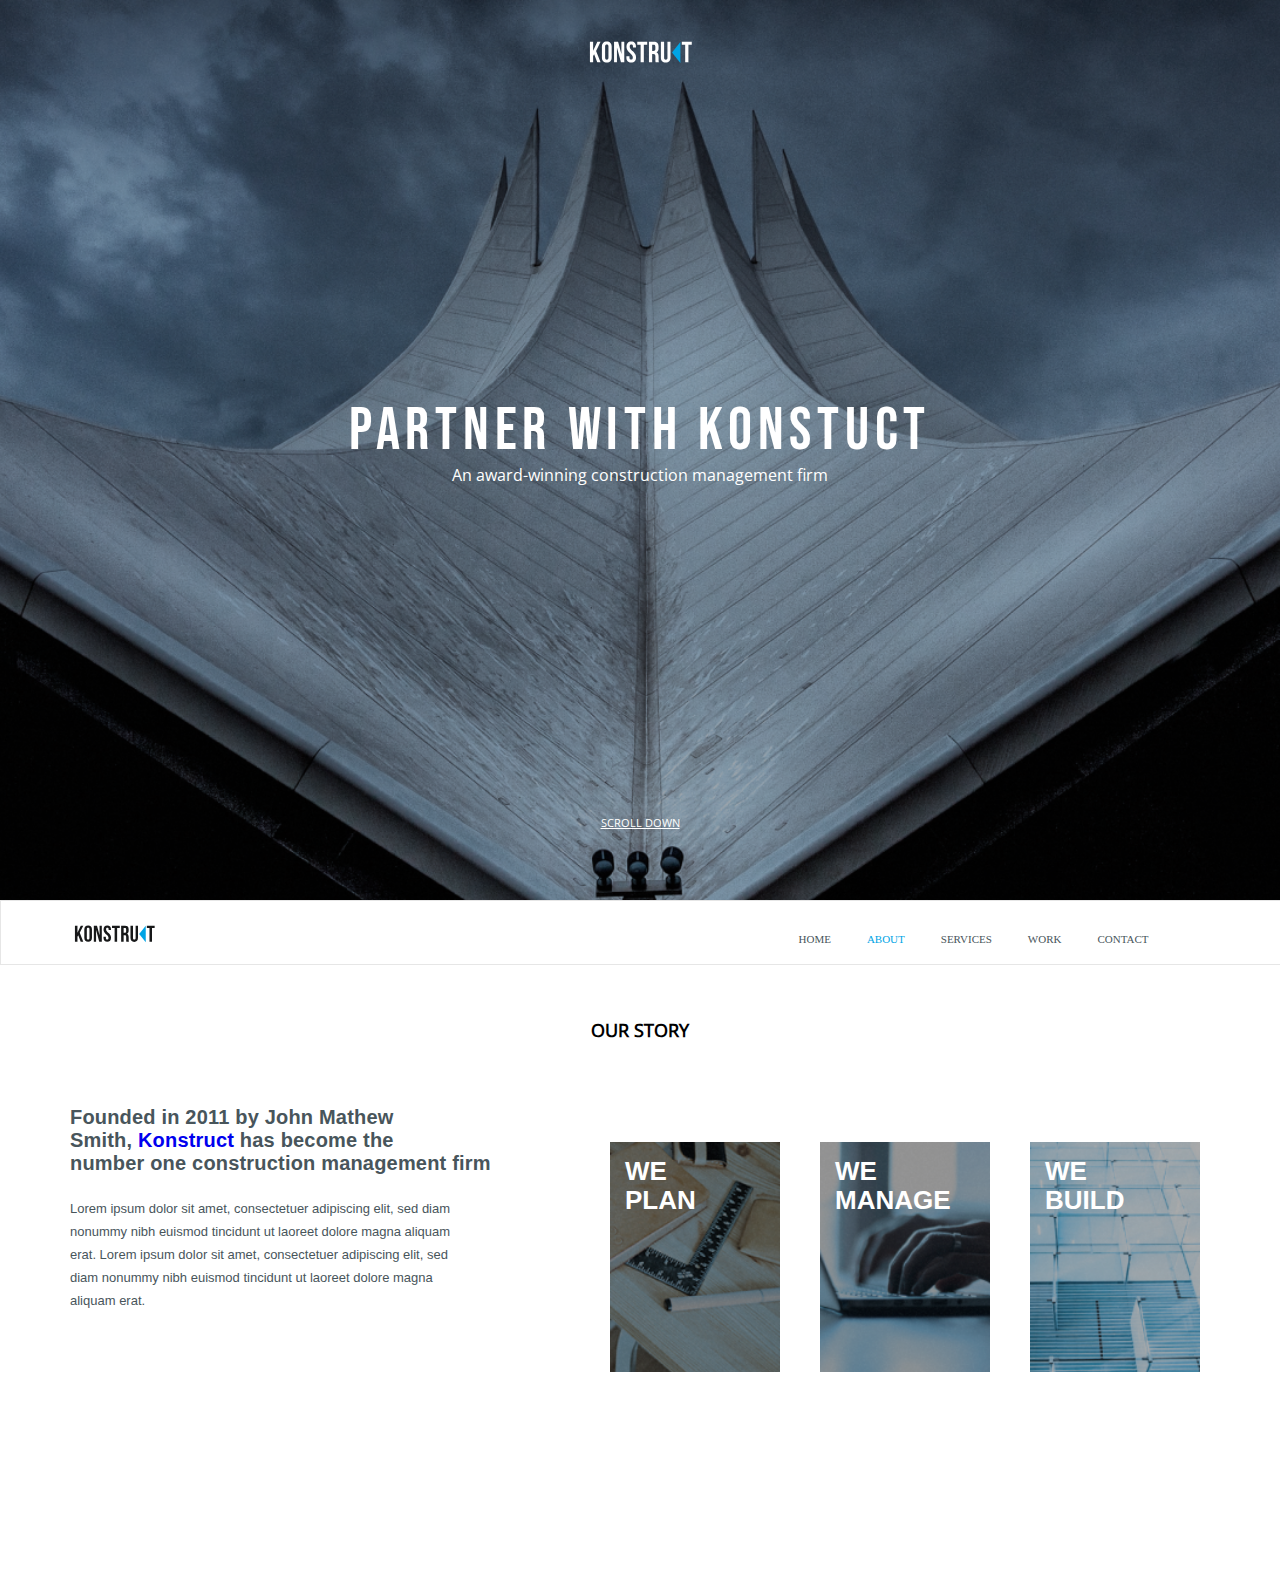
<file: index.html>
<!doctype html>
<html lang="en" xmlns="http://www.w3.org/1999/html">
<head>
    <meta charset="UTF-8">
    <meta name="viewport"
          content="width=device-width, user-scalable=no, initial-scale=1.0, maximum-scale=1.0, minimum-scale=1.0">
    <meta http-equiv="X-UA-Compatible" content="ie=edge">
    <title>Document</title>
    <link rel="stylesheet" href="./assets/style/style.css">
</head>
<body>
<section class="hero" id="hero">
    <svg width="103" height="23" viewBox="0 0 103 23" fill="none" xmlns="http://www.w3.org/2000/svg">
        <path fill-rule="evenodd" clip-rule="evenodd" d="M5.13178 13.1602L4.1365 15.0336V21.3273H0.916504V0.836356H4.1365V9.76454L8.35178 0.836356H11.5718L7.09305 9.96945L11.5718 21.3273H8.26396L5.13178 13.1602ZM16.1174 16.6144C16.1174 17.3559 16.2686 17.878 16.5711 18.1804C16.8736 18.4829 17.2785 18.6342 17.7859 18.6342C18.2933 18.6342 18.6982 18.4829 19.0007 18.1804C19.3032 17.878 19.4544 17.3559 19.4544 16.6144V5.54926C19.4544 4.80768 19.3032 4.28566 19.0007 3.98317C18.6982 3.68069 18.2933 3.52945 17.7859 3.52945C17.2785 3.52945 16.8736 3.68069 16.5711 3.98317C16.2686 4.28566 16.1174 4.80768 16.1174 5.54926V16.6144ZM12.8975 5.75417C12.8975 4.09538 13.317 2.82203 14.1562 1.93408C14.9954 1.04614 16.2053 0.602173 17.786 0.602173C19.3667 0.602173 20.5767 1.04614 21.4158 1.93408C22.255 2.82203 22.6746 4.09538 22.6746 5.75417V16.4094C22.6746 18.0682 22.255 19.3416 21.4158 20.2295C20.5767 21.1175 19.3667 21.5614 17.786 21.5614C16.2053 21.5614 14.9954 21.1175 14.1562 20.2295C13.317 19.3416 12.8975 18.0682 12.8975 16.4094V5.75417ZM27.9518 6.48599V21.3273H25.0538V0.836356H29.0935L32.4013 13.1016V0.836356H35.27V21.3273H31.9622L27.9518 6.48599ZM37.5034 5.75417C37.5034 4.09538 37.8985 2.82203 38.6889 1.93408C39.4793 1.04614 40.6648 0.602173 42.2455 0.602173C43.8263 0.602173 45.0118 1.04614 45.8022 1.93408C46.5925 2.82203 46.9877 4.09538 46.9877 5.75417V6.39817H43.9434V5.54926C43.9434 4.80768 43.8019 4.28566 43.5189 3.98317C43.2359 3.68069 42.8408 3.52945 42.3334 3.52945C41.826 3.52945 41.4308 3.68069 41.1478 3.98317C40.8648 4.28566 40.7234 4.80768 40.7234 5.54926C40.7234 6.25181 40.8795 6.87141 41.1917 7.40808C41.504 7.94475 41.8943 8.45214 42.3626 8.93026C42.831 9.40839 43.3335 9.8865 43.8702 10.3646C44.4068 10.8428 44.9094 11.3648 45.3777 11.9307C45.8461 12.4967 46.2364 13.1407 46.5486 13.8627C46.8609 14.5848 47.017 15.4337 47.017 16.4094C47.017 18.0682 46.6121 19.3416 45.8022 20.2295C44.9923 21.1175 43.797 21.5614 42.2163 21.5614C40.6355 21.5614 39.4402 21.1175 38.6304 20.2295C37.8205 19.3416 37.4155 18.0682 37.4155 16.4094V15.1507H40.4599V16.6144C40.4599 17.3559 40.6111 17.8731 40.9136 18.1658C41.2161 18.4585 41.621 18.6049 42.1284 18.6049C42.6358 18.6049 43.0408 18.4585 43.3433 18.1658C43.6457 17.8731 43.797 17.3559 43.797 16.6144C43.797 15.9118 43.6409 15.2922 43.3286 14.7555C43.0164 14.2189 42.6261 13.7115 42.1577 13.2334C41.6894 12.7552 41.1868 12.2771 40.6502 11.799C40.1135 11.3209 39.611 10.7988 39.1426 10.2329C38.6743 9.66696 38.284 9.02296 37.9717 8.3009C37.6595 7.57884 37.5034 6.72994 37.5034 5.75417ZM48.2546 0.836356H58.2073V3.76363H54.8409V21.3273H51.6209V3.76363H48.2546V0.836356ZM66.6756 21.3273C66.6366 21.1907 66.5976 21.0638 66.5585 20.9467C66.5195 20.8296 66.4854 20.6833 66.4561 20.5076C66.4268 20.332 66.4073 20.1076 66.3975 19.8344C66.3878 19.5611 66.3829 19.2196 66.3829 18.8098V15.5898C66.3829 14.6336 66.217 13.9603 65.8853 13.57C65.5535 13.1797 65.0169 12.9845 64.2753 12.9845H63.1629V21.3273H59.9429V0.836356H64.8022C66.4805 0.836356 67.6953 1.22666 68.4466 2.00727C69.198 2.78788 69.5736 3.96853 69.5736 5.54927V7.15927C69.5736 9.26691 68.8711 10.6525 67.466 11.316C68.2856 11.6478 68.8467 12.1893 69.1492 12.9406C69.4517 13.692 69.6029 14.6043 69.6029 15.6776V18.8391C69.6029 19.3465 69.6224 19.7904 69.6615 20.171C69.7005 20.5515 69.7981 20.937 69.9542 21.3273H66.6756ZM63.1628 3.76363V10.0573H64.4215C65.0265 10.0573 65.4998 9.90115 65.8413 9.5889C66.1828 9.27666 66.3536 8.71072 66.3536 7.89108V5.87127C66.3536 5.12969 66.2218 4.59302 65.9584 4.26127C65.6949 3.92951 65.2802 3.76363 64.7143 3.76363H63.1628ZM75.1145 0.836356V16.6436C75.1145 17.3852 75.2657 17.9024 75.5682 18.1951C75.8707 18.4878 76.2757 18.6342 76.7831 18.6342C77.2904 18.6342 77.6954 18.4878 77.9979 18.1951C78.3004 17.9024 78.4516 17.3852 78.4516 16.6436V0.836356H81.496V16.4387C81.496 18.0975 81.091 19.3709 80.2811 20.2588C79.4713 21.1468 78.276 21.5907 76.6952 21.5907C75.1145 21.5907 73.9192 21.1468 73.1093 20.2588C72.2994 19.3709 71.8945 18.0975 71.8945 16.4387V0.836356H75.1145ZM92.8203 0.836356H102.773V3.76363H99.4067V21.3273H96.1867V3.76363H92.8203V0.836356Z" fill="white"/>
        <path fill-rule="evenodd" clip-rule="evenodd" d="M83.0255 11.4851L91.3892 1.03059V21.9397L83.0255 11.4851Z" fill="#00A4E5"/>
    </svg>
<div class="hero__content">
   <h1 class="hero__title">PARTNER WITH KONSTUCT</h1>
    <p class="hero__desc">An award-winning construction management firm</p>
</div>
<a href="#" class="hero__scroll">SCROLL DOWN</a>
</section>
    <header class="header" id="header">
        <svg class="header__konf" width="81" height="18" viewBox="0 0 81 18" fill="none" xmlns="http://www.w3.org/2000/svg">
            <path fill-rule="evenodd" clip-rule="evenodd" d="M4.2336 10.2993L3.45469 11.7654V16.6909H0.934692V0.654527H3.45469V7.6418L6.7536 0.654527H9.2736L5.76851 7.80216L9.2736 16.6909H6.68487L4.2336 10.2993ZM12.831 13.0025C12.831 13.5829 12.9494 13.9914 13.1861 14.2282C13.4228 14.4649 13.7397 14.5833 14.1368 14.5833C14.5339 14.5833 14.8508 14.4649 15.0875 14.2282C15.3243 13.9914 15.4426 13.5829 15.4426 13.0025V4.34289C15.4426 3.76252 15.3243 3.35398 15.0875 3.11725C14.8508 2.88052 14.5339 2.76216 14.1368 2.76216C13.7397 2.76216 13.4228 2.88052 13.1861 3.11725C12.9494 3.35398 12.831 3.76252 12.831 4.34289V13.0025ZM10.3111 4.50325C10.3111 3.20506 10.6395 2.20853 11.2962 1.51362C11.9529 0.818703 12.8998 0.471252 14.1369 0.471252C15.374 0.471252 16.3209 0.818703 16.9777 1.51362C17.6344 2.20853 17.9628 3.20506 17.9628 4.50325V12.8422C17.9628 14.1403 17.6344 15.1369 16.9777 15.8318C16.3209 16.5267 15.374 16.8742 14.1369 16.8742C12.8998 16.8742 11.9529 16.5267 11.2962 15.8318C10.6395 15.1369 10.3111 14.1403 10.3111 12.8422V4.50325ZM22.0927 5.07598V16.6909H19.8247V0.654527H22.9862L25.5749 10.2534V0.654527H27.82V16.6909H25.2313L22.0927 5.07598ZM29.5679 4.50325C29.5679 3.20506 29.8772 2.20853 30.4957 1.51362C31.1143 0.818703 32.0421 0.471252 33.2792 0.471252C34.5163 0.471252 35.4441 0.818703 36.0627 1.51362C36.6812 2.20853 36.9905 3.20506 36.9905 4.50325V5.00725H34.6079V4.34289C34.6079 3.76252 34.4972 3.35398 34.2757 3.11725C34.0543 2.88052 33.745 2.76216 33.3479 2.76216C32.9508 2.76216 32.6416 2.88052 32.4201 3.11725C32.1987 3.35398 32.0879 3.76252 32.0879 4.34289C32.0879 4.89271 32.2101 5.37761 32.4545 5.79762C32.6988 6.21762 33.0043 6.61471 33.3708 6.98889C33.7374 7.36307 34.1307 7.73725 34.5507 8.11143C34.9707 8.48562 35.3639 8.89416 35.7305 9.33707C36.097 9.77998 36.4025 10.284 36.6468 10.8491C36.8912 11.4142 37.0134 12.0785 37.0134 12.8422C37.0134 14.1403 36.6965 15.1369 36.0627 15.8318C35.4288 16.5267 34.4934 16.8742 33.2563 16.8742C32.0192 16.8742 31.0837 16.5267 30.4499 15.8318C29.8161 15.1369 29.4992 14.1403 29.4992 12.8422V11.8571H31.8817V13.0025C31.8817 13.5829 32.0001 13.9876 32.2368 14.2167C32.4736 14.4458 32.7905 14.5603 33.1876 14.5603C33.5847 14.5603 33.9016 14.4458 34.1383 14.2167C34.375 13.9876 34.4934 13.5829 34.4934 13.0025C34.4934 12.4527 34.3712 11.9678 34.1268 11.5478C33.8825 11.1278 33.577 10.7307 33.2105 10.3565C32.8439 9.98234 32.4507 9.60816 32.0307 9.23398C31.6107 8.8598 31.2174 8.45125 30.8508 8.00834C30.4843 7.56543 30.1788 7.06144 29.9345 6.49634C29.6901 5.93125 29.5679 5.26689 29.5679 4.50325ZM37.9818 0.654527H45.7709V2.94544H43.1364V16.6909H40.6164V2.94544H37.9818V0.654527ZM52.3984 16.6909C52.3678 16.584 52.3373 16.4847 52.3068 16.3931C52.2762 16.3014 52.2495 16.1869 52.2266 16.0494C52.2037 15.912 52.1884 15.7363 52.1808 15.5225C52.1731 15.3087 52.1693 15.0414 52.1693 14.7207V12.2007C52.1693 11.4523 52.0395 10.9254 51.7798 10.62C51.5202 10.3145 51.1002 10.1618 50.5198 10.1618H49.6493V16.6909H47.1293V0.654527H50.9322C52.2457 0.654527 53.1964 0.959978 53.7844 1.57089C54.3724 2.1818 54.6664 3.10579 54.6664 4.34289V5.60289C54.6664 7.25235 54.1166 8.33671 53.0169 8.85598C53.6584 9.11562 54.0975 9.53943 54.3342 10.1274C54.5709 10.7154 54.6893 11.4294 54.6893 12.2694V14.7436C54.6893 15.1407 54.7046 15.4882 54.7351 15.786C54.7657 16.0838 54.842 16.3854 54.9642 16.6909H52.3984ZM49.6492 2.94544V7.87089H50.6343C51.1077 7.87089 51.4781 7.74871 51.7454 7.50435C52.0126 7.25998 52.1463 6.81708 52.1463 6.17562V4.59489C52.1463 4.01452 52.0432 3.59453 51.837 3.33489C51.6308 3.07525 51.3063 2.94544 50.8634 2.94544H49.6492ZM59.0027 0.654527V13.0254C59.0027 13.6058 59.1211 14.0105 59.3578 14.2396C59.5945 14.4687 59.9114 14.5833 60.3085 14.5833C60.7056 14.5833 61.0225 14.4687 61.2592 14.2396C61.496 14.0105 61.6143 13.6058 61.6143 13.0254V0.654527H63.9969V12.8651C63.9969 14.1633 63.68 15.1598 63.0462 15.8547C62.4123 16.5496 61.4769 16.8971 60.2398 16.8971C59.0027 16.8971 58.0672 16.5496 57.4334 15.8547C56.7996 15.1598 56.4827 14.1633 56.4827 12.8651V0.654527H59.0027ZM72.8594 0.654527H80.6485V2.94544H78.014V16.6909H75.494V2.94544H72.8594V0.654527Z" fill="#171819"/>
            <path fill-rule="evenodd" clip-rule="evenodd" d="M65.194 8.9884L71.7394 0.80658V17.1702L65.194 8.9884Z" fill="#00A4E5"/>
        </svg>


        <a class="header__search" href="#">HOME</a>
        <a class="header__search ser" href="#">ABOUT</a>
        <a class="header__search" href="#">SERVICES</a>
        <a class="header__search" href="#">WORK</a>
        <a class="header__search" href="#">CONTACT</a>

    </header>

<main>

<h1 class="text__title">OUR STORY</h1>

<p class="text__bold"><b>Founded in 2011 by John Mathew <br>Smith, <a class="text__ser" href="#">Konstruct </a>has become the<br> number one construction management firm</b></p><br>
<p class="text">Lorem ipsum dolor sit amet, consectetuer adipiscing elit, sed diam nonummy nibh euismod tincidunt ut laoreet dolore magna aliquam erat. Lorem ipsum dolor sit amet, consectetuer adipiscing elit, sed diam nonummy nibh euismod tincidunt ut laoreet dolore magna aliquam erat.</p>

    <div>

<div class="row">
    <div class="col-4">
       <div class="card1">
<h2 class="row__title">WE<br> PLAN</h2>
       </div>
    </div>
    <div class="col-4">
        <div class="card2">
            <h2 class="row__title">WE <br> MANAGE</h2>
        </div>
    </div>
    <div class="col-4">
        <div class="card3">
            <h2 class="row__title">WE <br>BUILD</h2>
        </div>
    </div>
</div>
    </div>
</main>
</body>
</html>
</file>
<file: assets/style/style.css>
@import "fonts.css";
:root {
    --color-light:#fff;
    --color-dark:#000;
}

/*BASE CONFIG*/
* {
    margin: 0;
    padding: 0;
    box-sizing: border-box;
}
.a {
color: inherit;
    text-decoration: none;
}
button {
    border: none;
    background: none;
}
body {
    font-family: "Open Sans", Arial, Helvetica, sans-serif;
}


/*BASE CONFIG*/

/*HERD SECTION*/
.hero {
    display: flex;
    flex-direction: column;
    align-items: center;
    padding: 41px 0 71px;
    justify-content: space-between;
    height: 100vh;
    background: url("../images/bg.png")no-repeat center/cover;
}
.hero__title {
    font-family: "Bebas Neue", Arial, Helvetica, sans-serif;
    font-size: 60px;
    line-height: 70px;
    font-weight: 400;
    letter-spacing: 5.70937px;
    color: var(--color-light);
    text-transform: uppercase;
}
.hero__desc {
    font-size: 16px;
    line-height: 19px;
    text-align: center;
    color: var(--color-light);
}
.hero__scroll {
    text-transform: uppercase;
    font-size: 11px;
    line-height: 13px;
    color: var(--color-light);
}
/*HEADER*/

.header {
    background-color: #ffffff;
    width: 1348px;
    height: 65px;
    left: 0px;
    top: 0px;
    border: 1px solid  #E6E6E6;;

}
.header__search {
    font-family: 'OpenSans';
    margin: 16px;
position: relative;
    width: 40px;
    height: 16px;
    left: 781.5px;
    top: 25px;
    font-size: 11px;
    line-height: 14px;
text-decoration: none;

    color: #48555B;
}
.ser {
    color:#00A4E5; ;
}
.header__konf {
    position: absolute;
    left: 50px;
    margin: 24px;
}
/*HEADER*/
/*SECTION*/
.text__title{
    text-align: center;
    margin: 55px;
    font-size: 18px;
    line-height: 21px;
}
.text__bold {
    font-family: 'OpenSans' , sans-serif;
    position: relative;
    left: 70px;
    top: 10px;
    font-size: 20px;
    line-height: 23px;
    display: flex;
    align-items: flex-end;
    letter-spacing: 0.1875px;

    color: #48555B;

}
.text {
    font-family: 'OpenSans' , sans-serif;
    font-size: 13px;
    line-height: 23px;
    width: 400px;
    color: #48555B;
    position: relative;
    left: 70px;
    top: 10px;
}
.text__ser {
    text-decoration: none;
}
.row {
    display: flex;
    justify-content: right;


}
.col-4 {
    position: relative;
    top: -180px;
    left: -60px;


    background: #00A4E5;
    margin: 20px;
}
.card1 {
    width: 170px;
height: 230px;
    background: url("../images/Bitmap.png")no-repeat center/cover;
}
.card2 {
    width: 170px;
height: 230px;
    background: url("../images/Bitmap (1).png") no-repeat center/cover;
}
.card3 {
    width: 170px;
height: 230px;
    background: url("../images/Bitmap (2).png") no-repeat center/cover;

}
.row__title {
    font-family: 'OpenSans' , sans-serif;
    font-size: 26px;
    line-height: 29px;
    color: #ffffff;
    padding: 15px;

}
</file>
